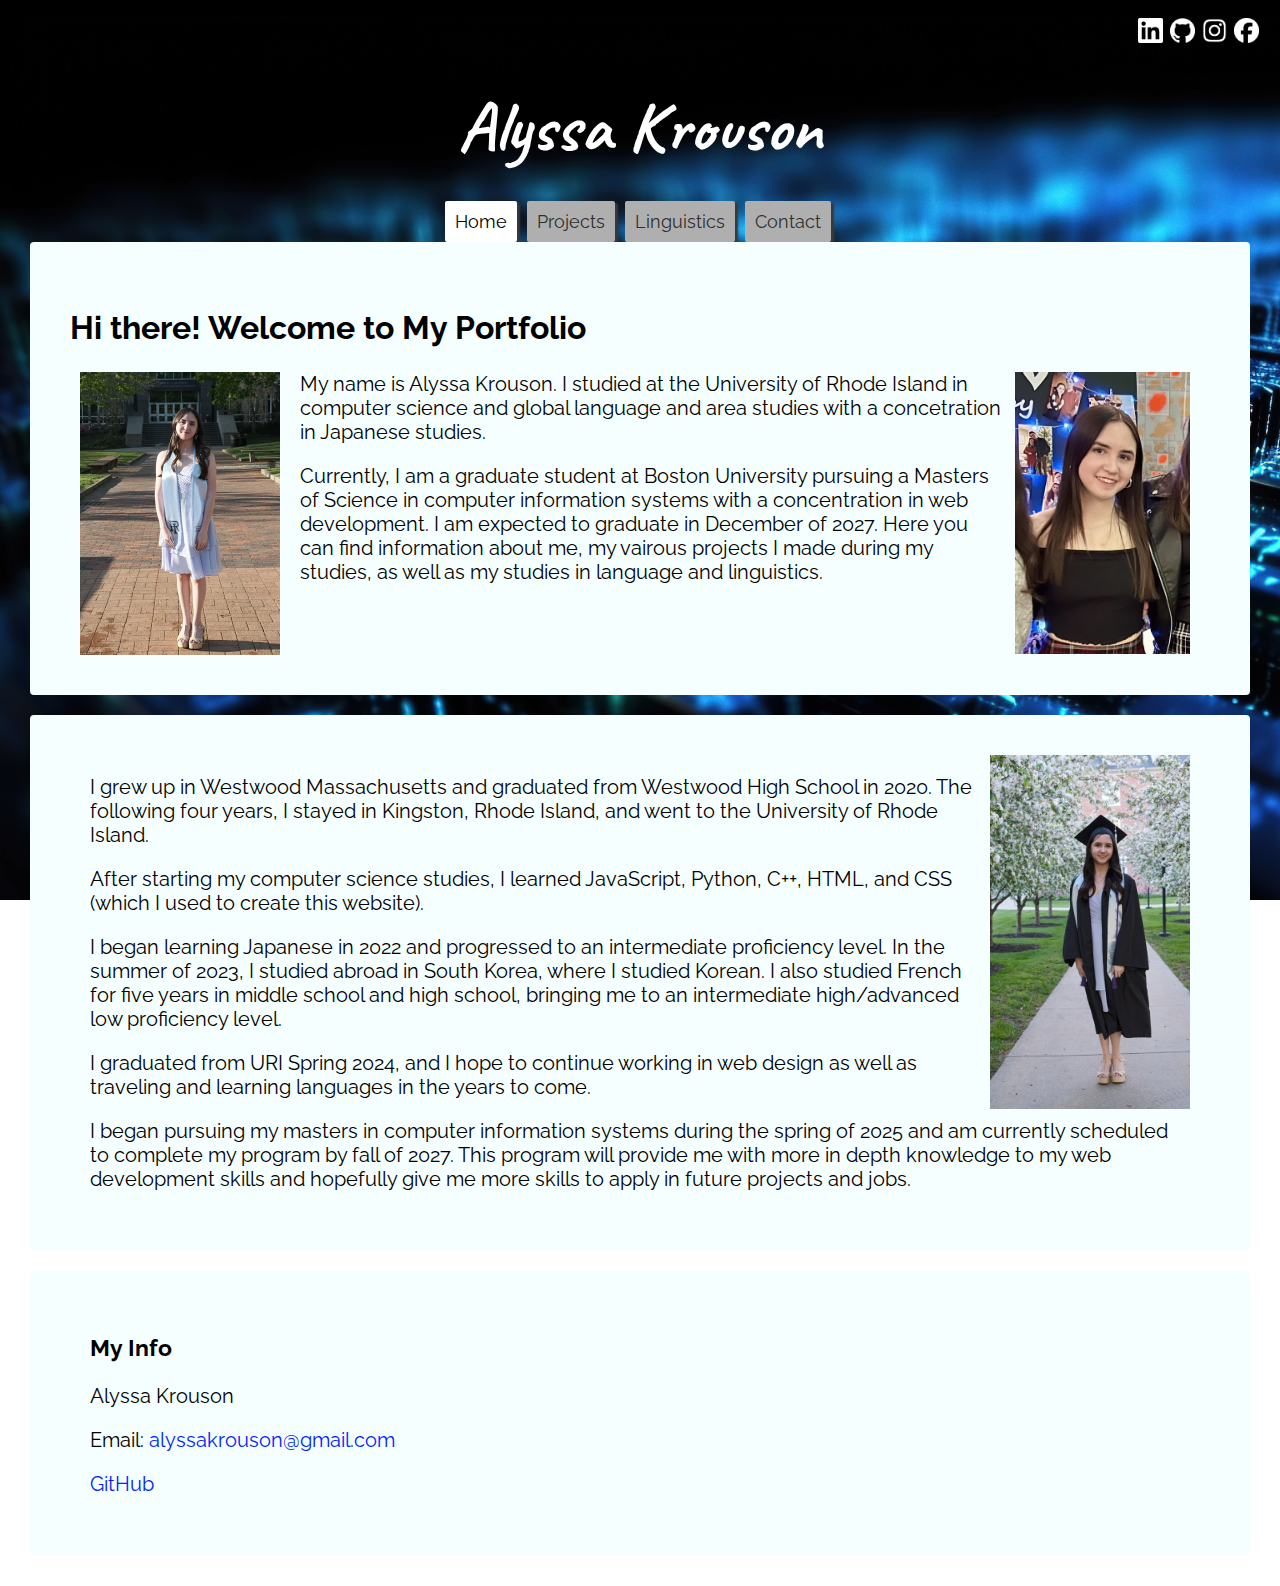
<file: index.html>
<!DOCTYPE html>
<html lang="en">
    <head> <title>Alyssa Krouson</title> 
        <meta charset="UTF-8">
        <link href="styles/style.css" type="text/css" rel="stylesheet">
        <link rel="preconnect" href="https://fonts.googleapis.com">
        <link rel="preconnect" href="https://fonts.gstatic.com" crossorigin>
        <link href="https://fonts.googleapis.com/css2?family=Raleway:ital,wght@0,100..900;1,100..900&display=swap" rel="stylesheet">
        <link href="https://fonts.googleapis.com/css2?family=Caveat:wght@400..700&family=Raleway:ital,wght@0,100..900;1,100..900&family=Work+Sans:ital,wght@0,100..900;1,100..900&display=swap" rel="stylesheet">
        <meta name="viewport" content="width=device-width, initial-scale=1.0">
        <link rel="icon" type="image/x-icon" href="images/icon.ico">

        <meta name="description"
            content="Alyssa Krouson's Website">
        <meta name="keywords"
            content="Alyssa Krouson">
        <meta name="robots"
            content="nofollow">
        <meta name="author"
            content="Alyssa Krouson">
    </head>

    <body>
        <!--Socials-->
        <div class="icons">
            <a href="https://www.linkedin.com/in/alyssa-krouson-7a2555236/" target="_blank"> <img src="images/linkedin.png" alt="Linkedin" width="25"></a>
            <a href="https://github.com/alyssakrouson" target="_blank"> <img src="images/github.png" alt="GitHub" width="25"></a>
            <a href="https://www.instagram.com/alyssa_krouson/" target="_blank"> <img src="images/insta.png" alt="Instagram" width="25"></a>
            <a href="https://www.facebook.com/alyssa.krouson/" target="_blank"> <img src="images/facebook.png" alt="Facebook" width="25"></a>  
        </div>
        <br>

        <div class="header"> <!--Header-->
            <h1 id="name">Alyssa Krouson</h1>
            
            <nav class = "navbar">
                <a href="index.html"> Home</a>
                <a href="projects.html"> Projects</a>
                <a href="linguistics.html"> Linguistics</a>
                <a href="contact.html"> Contact</a>
            </nav>
        </div> <!--End Header-->

        <div class="content"> <!--Main-->
            <h2 id = "greeting">Hi there! Welcome to My Portfolio</h2>
            <img  class="float-left" src="images/grad.jpeg" alt="Gradpic" width="200"> 
            <img  class="float-right" src="images/alyssa.jpg" alt="AlyssaKrouson" width="175"> 
            <p>My name is Alyssa Krouson. I studied at the University of Rhode Island in computer science and global language and area studies with a concetration in Japanese studies.</p>
            <p>Currently, I am a graduate student at Boston University pursuing a Masters of Science in computer information systems with a concentration in web development. I am expected to graduate in December of 2027.
                Here you can find information about me, my vairous projects I made during my studies, as well as my studies in language and linguistics.
            </p>
            
        </div> 

        <div class = "content">
            <img  class="float-right" src="images/gradwithcap.jpeg" alt="GradPicCap" width="200">
            <p>I grew up in Westwood Massachusetts and graduated from Westwood High School in 2020.
                The following four years, I stayed in Kingston, Rhode Island, and went to the University of Rhode Island.
            </p>  
            <p>After starting my computer science studies, I learned JavaScript, Python, C++, HTML, and CSS (which I used to create this website).</p>  
            
            <p>I began learning Japanese in 2022 and progressed to an intermediate proficiency level.
                In the summer of 2023, I studied abroad in South Korea, where I studied Korean.
                I also studied French for five years in middle school and high school, bringing me to an intermediate high/advanced low proficiency level.
            </p>
            <p>I graduated from URI Spring 2024, and I hope to continue working in web design as well as traveling and learning languages in the years to come.</p>
            
            <p>I began pursuing my masters in computer information systems during the spring of 2025 and am currently scheduled to complete my program by fall of 2027. 
                This program will provide me with more in depth knowledge to my web development skills and hopefully give me more skills to apply in future projects and jobs.</p>
            
        </div> 

        <div class = "content">
            <h3>My Info</h3>
            <p>Alyssa Krouson</p>
            <p>Email:<a href="mailto:alyssakrouson@gmail.com" id = "email"> alyssakrouson@gmail.com</a></p>
            <p><a href="https://github.com/alyssakrouson" target="_blank">GitHub</a></p> 
        </div> 
        <!--Main End-->

        <script src="scripts/index.js"></script>
    </body>


</html>
</file>
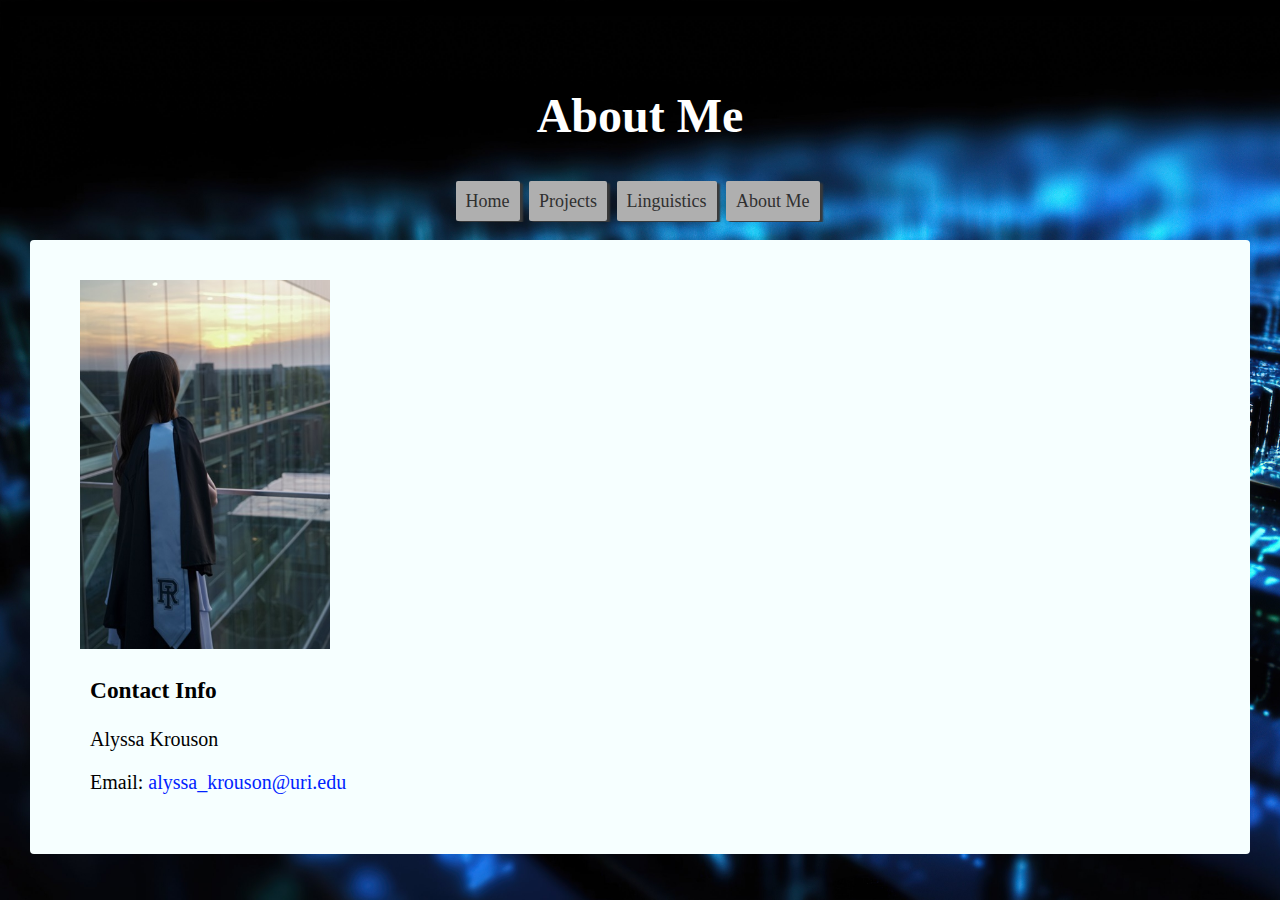
<file: about.html>
<!DOCTYPE html>
<html>
    <head> <title>Alyssa Krouson Profile</title> 
        <meta charset="UTF-8">
        <link href="styles/style.css" type="text/css" rel="stylesheet">
        <link rel="stylesheet" href="https://fonts.googleapis.com/css?family=Indie%20Flower">
        <link rel="stylesheet" href="https://fonts.googleapis.com/css?family=Playpen%20Sans">
        <meta name="viewport" content="width=device-width, initial-scale=1.0">
        <link rel="icon" type="image/x-icon" href="images/soob.ico">

        <meta name="description"
            content="Alyssa Krouson's website">
        <meta name="keywords"
            content="Alyssa Krouson">
        <meta name="robots"
            content="nofollow">
        <meta name="author"
            content="Alyssa Krouson">
    </head>

    <body>
        <div class="header"> <!--Header-->
            <h1>About Me</h1>
            
            <div class = "navbar">
                <a href="index.html"> Home</a>
                <a href="projects.html"> Projects</a>
                <a href="linguistics.html"> Linguistics</a>
                <a href="about.html"> About Me</a>
                
            </div>
        </div> <!--End Header-->
        <br>

        <div class="content"> <!--Main-->
            <img  id="float-right" src="images/stole.jpeg" alt="GradStole" width="250"> 

            <h3>Contact Info</h3>
            <p>Alyssa Krouson</p>
            <p class = "links">Email:<a href="mailto:alyssa_krouson@uri.edu" id = "email"> alyssa_krouson@uri.edu</a></p>            
        </div> 

        <!--Main End-->

        <!--<script src="scripts/index.js"></script>-->
    </body>


</html>
</file>
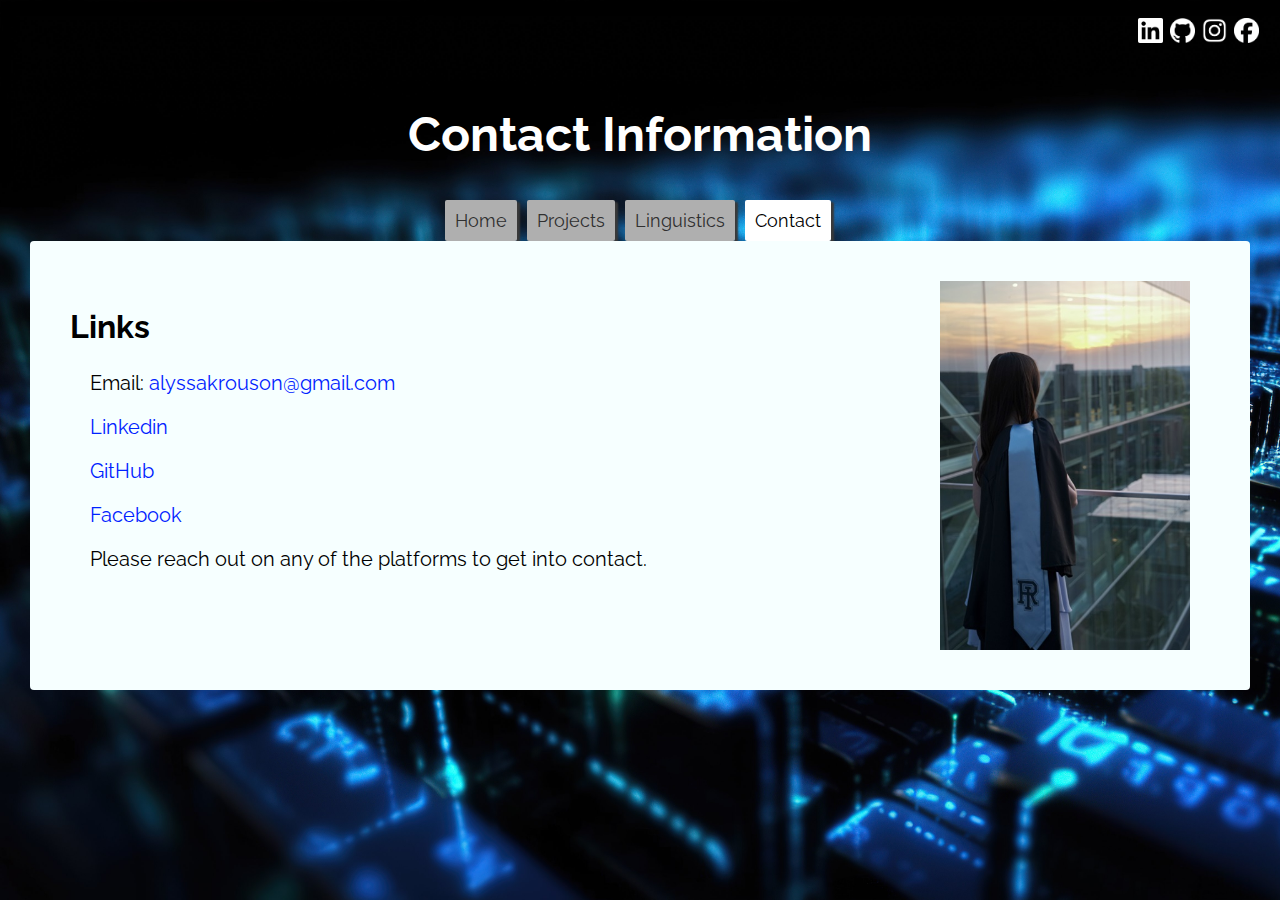
<file: contact.html>
<!DOCTYPE html>
<html lang="en">
    <head> <title>Contact Information</title> 
        <meta charset="UTF-8">
        <link href="styles/style.css" type="text/css" rel="stylesheet">
        <link rel="preconnect" href="https://fonts.gstatic.com" crossorigin>
        <link href="https://fonts.googleapis.com/css2?family=Raleway:ital,wght@0,100..900;1,100..900&display=swap" rel="stylesheet">
        <link href="https://fonts.googleapis.com/css2?family=Caveat:wght@400..700&family=Raleway:ital,wght@0,100..900;1,100..900&family=Work+Sans:ital,wght@0,100..900;1,100..900&display=swap" rel="stylesheet">
        <meta name="viewport" content="width=device-width, initial-scale=1.0">
        <link rel="icon" type="image/x-icon" href="images/icon.ico">

        <meta name="description"
            content="Alyssa Krouson's website">
        <meta name="keywords"
            content="Alyssa Krouson">
        <meta name="robots"
            content="nofollow">
        <meta name="author"
            content="Alyssa Krouson">
    </head>

    <body>
        <!--Socials-->
        <div class="icons">
            <a href="https://www.linkedin.com/in/alyssa-krouson-7a2555236/" target="_blank"> <img src="images/linkedin.png" alt="Linkedin" width="25"></a>
            <a href="https://github.com/alyssakrouson" target="_blank"> <img src="images/github.png" alt="GitHub" width="25"></a>
            <a href="https://www.instagram.com/alyssa_krouson/" target="_blank"> <img src="images/insta.png" alt="Instagram" width="25"></a>
            <a href="https://www.facebook.com/alyssa.krouson/" target="_blank"> <img src="images/facebook.png" alt="Facebook" width="25"></a>  
        </div>
        <br>

        <div class="header"> <!--Header-->
            <h1>Contact Information</h1>
            
            <nav class = "navbar">
                <a href="index.html"> Home</a>
                <a href="projects.html"> Projects</a>
                <a href="linguistics.html"> Linguistics</a>
                <a href="contact.html"> Contact</a>
                
            </nav>
        </div> <!--End Header-->

        <div class="content"> <!--Main-->
            <img  class="float-right" src="images/stole.jpeg" alt="GradStole" width="250"> 

            <h2>Links</h2>
            <p>Email:<a href="mailto:alyssakrouson@gmail.com" id = "email"> alyssakrouson@gmail.com</a> </p>
            <p><a href="https://www.linkedin.com/in/alyssa-krouson-7a2555236/" target="_blank"> Linkedin</a> </p>
            <p><a href="https://github.com/alyssakrouson" target="_blank">GitHub</a></p> 
            <p><a href="https://www.facebook.com/alyssa.krouson/" target="_blank">Facebook</a></p> 
            <p>Please reach out on any of the platforms to get into contact.</p>           

        </div> 

        <!--Main End-->

        <script src="scripts/index.js"></script>
    </body>


</html>
</file>
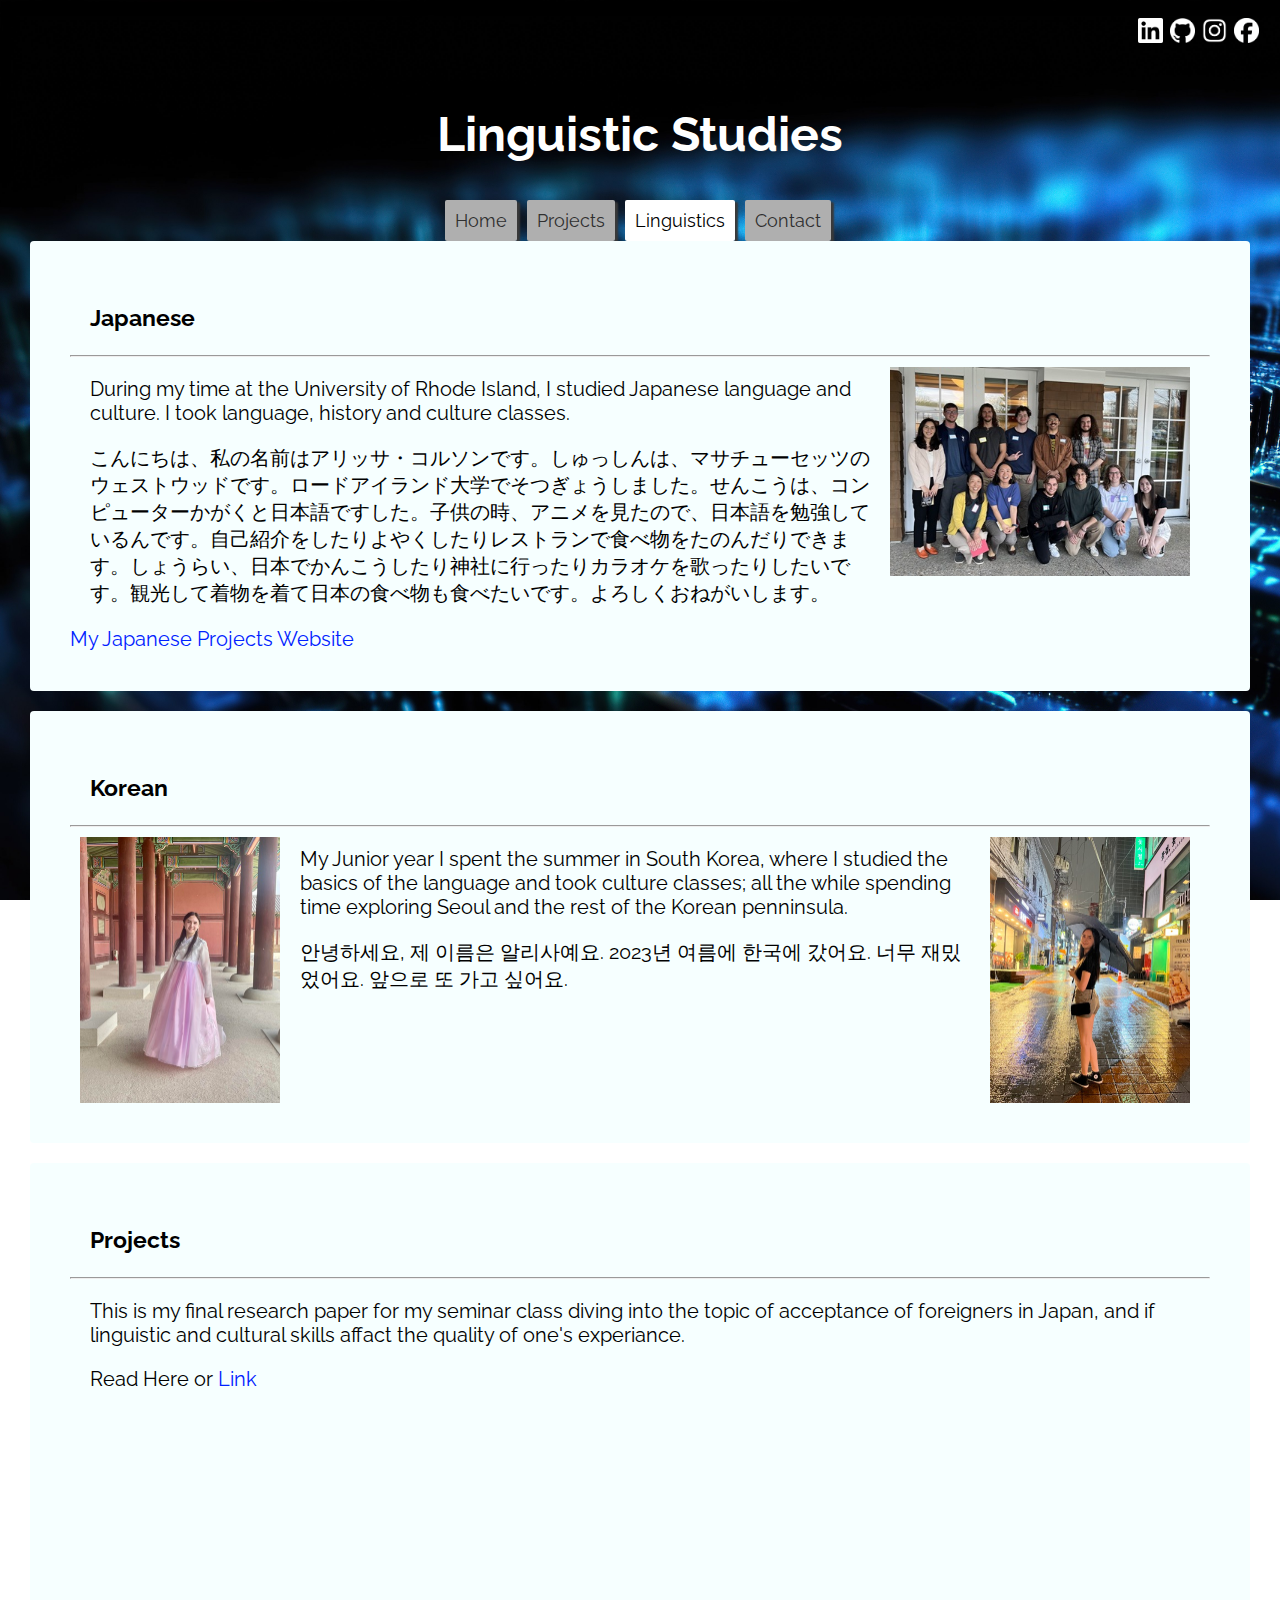
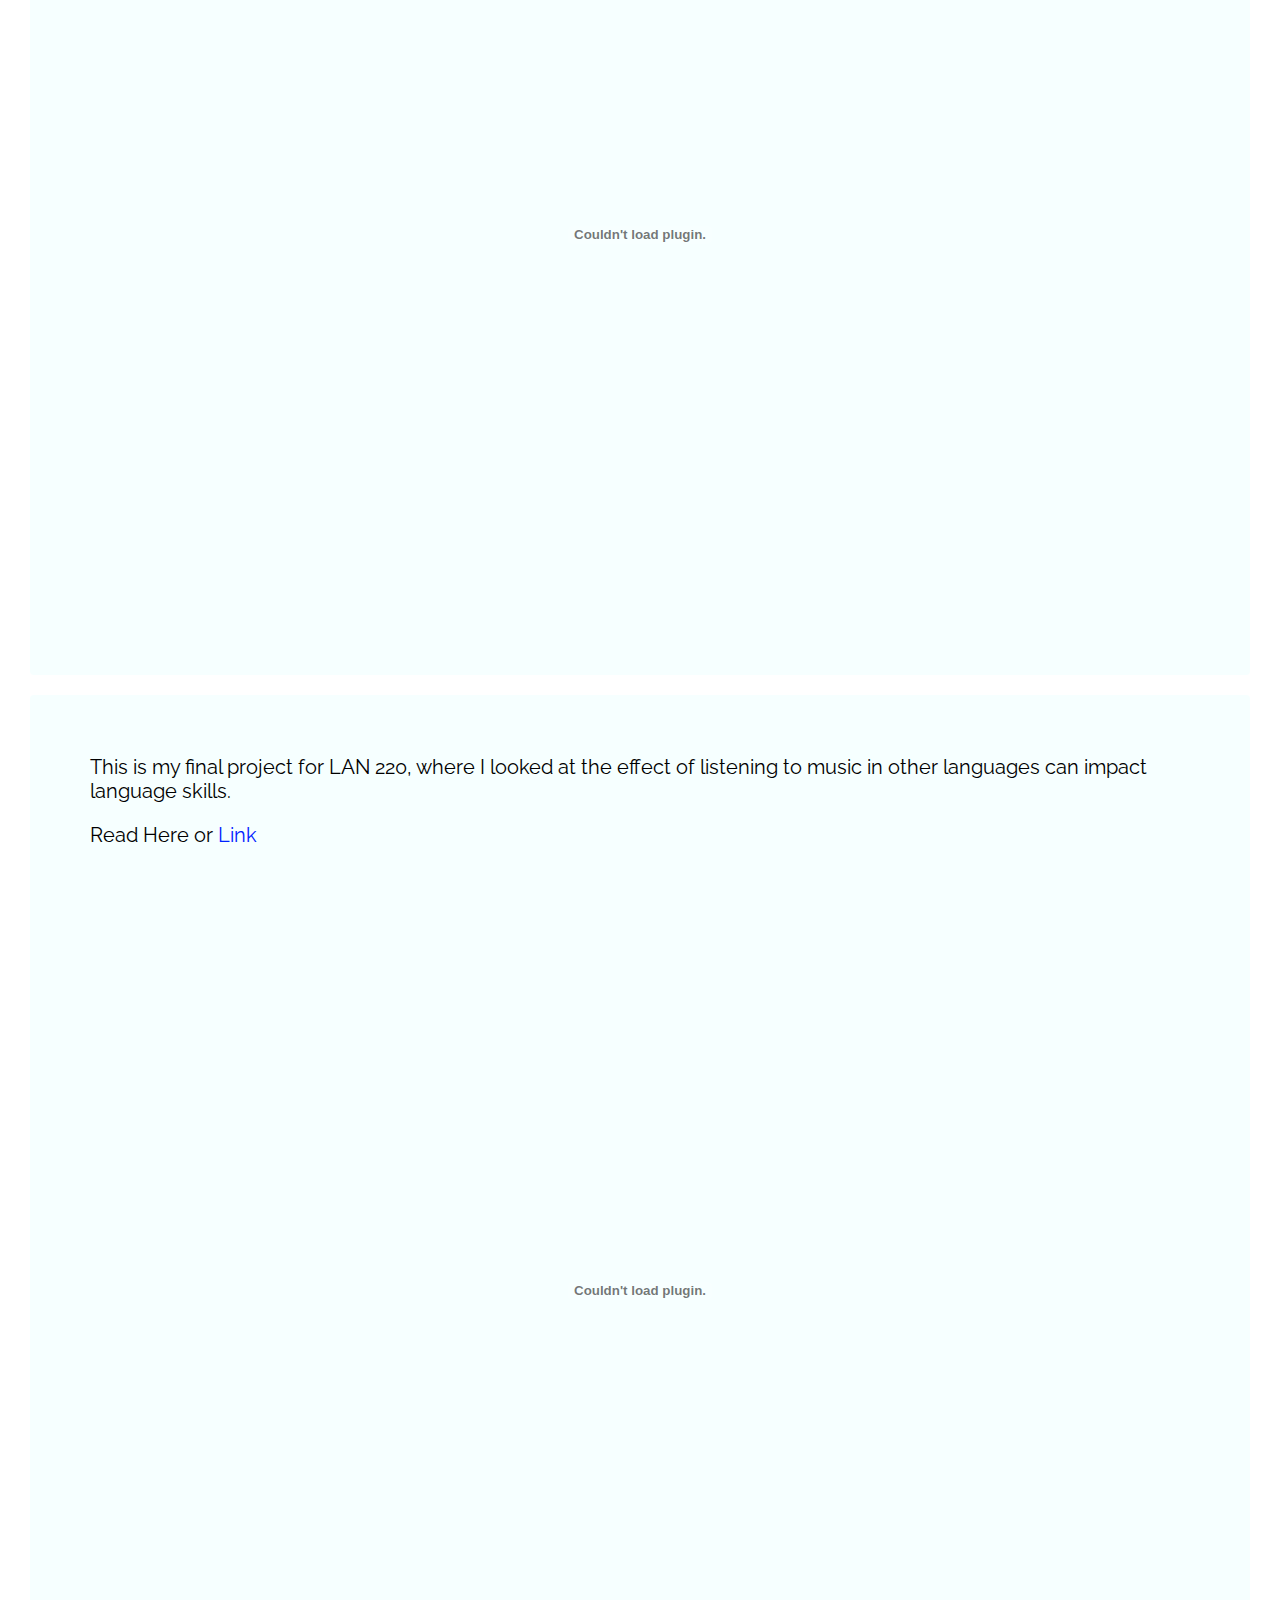
<file: linguistics.html>
<!DOCTYPE html>
<html lang="en">
    <head> <title>Linguistics</title> 
        <meta charset="UTF-8">
        <link href="styles/style.css" type="text/css" rel="stylesheet">
        <link rel="preconnect" href="https://fonts.gstatic.com" crossorigin>
        <link href="https://fonts.googleapis.com/css2?family=Raleway:ital,wght@0,100..900;1,100..900&display=swap" rel="stylesheet">
        <link href="https://fonts.googleapis.com/css2?family=Caveat:wght@400..700&family=Raleway:ital,wght@0,100..900;1,100..900&family=Work+Sans:ital,wght@0,100..900;1,100..900&display=swap" rel="stylesheet">
        <meta name="viewport" content="width=device-width, initial-scale=1.0">
        <link rel="icon" type="image/x-icon" href="images/icon.ico">

        <meta name="description"
            content="Alyssa Krouson's website">
        <meta name="keywords"
            content="Alyssa Krouson">
        <meta name="robots"
            content="nofollow">
        <meta name="author"
            content="Alyssa Krouson">
    </head>

    <body>
        <!--Socials-->
        <div class="icons">
            <a href="https://www.linkedin.com/in/alyssa-krouson-7a2555236/" target="_blank"> <img src="images/linkedin.png" alt="Linkedin" width="25"></a>
            <a href="https://github.com/alyssakrouson" target="_blank"> <img src="images/github.png" alt="GitHub" width="25"></a>
            <a href="https://www.instagram.com/alyssa_krouson/" target="_blank"> <img src="images/insta.png" alt="Instagram" width="25"></a>
            <a href="https://www.facebook.com/alyssa.krouson/" target="_blank"> <img src="images/facebook.png" alt="Facebook" width="25"></a>  
        </div>
        <br>

        <div class="header"> <!--Header-->
            <h1>Linguistic Studies</h1>
            
            <nav class = "navbar">
                <a href="index.html"> Home</a>
                <a href="projects.html"> Projects</a>
                <a href="linguistics.html"> Linguistics</a>
                <a href="contact.html"> Contact</a>
                
            </nav>
        </div> <!--End Header-->

        <div class="content"> <!--Main-->
            <h3>Japanese</h3>
            <hr>
            
            <img  class="float-right" src="images/jpn.jpg" alt="JapaneseClass" width="300">
            <p> During my time at the University of Rhode Island, I studied Japanese language and culture. I took language, history and culture classes.</p>

            <p>こんにちは、私の名前はアリッサ・コルソンです。しゅっしんは、マサチューセッツのウェストウッドです。ロードアイランド大学でそつぎょうしました。せんこうは、コンピューターかがくと日本語ですした。子供の時、アニメを見たので、日本語を勉強しているんです。自己紹介をしたりよやくしたりレストランで食べ物をたのんだりできます。しょうらい、日本でかんこうしたり神社に行ったりカラオケを歌ったりしたいです。観光して着物を着て日本の食べ物も食べたいです。よろしくおねがいします。</p>
            
            <a href="https://sites.google.com/uri.edu/akrousonjpn101/%E3%81%98%E3%81%93%E3%81%97%E3%82%87%E3%81%86%E3%81%8B%E3%81%84" target="_blank">My Japanese Projects Website</a>
        </div> 

        <div class="content"> 
            <h3>Korean</h3>
            <hr>
            
            <img  class="float-left" src="images/korea.jpg" alt="MeInKorea" width="200">
            <img  class="float-right" src="images/rain.JPG" alt="MeInTheRain" width="200">

            <p>My Junior year I spent the summer in South Korea, where I studied the basics of the language and took culture classes; all the while spending time exploring Seoul and the rest of the Korean penninsula.</p> 
            <p>안녕하세요, 제 이름은 알리사예요. 2023년 여름에 한국에 갔어요. 너무 재밌었어요. 앞으로 또 가고 싶어요.</p>
        </div>

        <div class="content"> 
            <h3>Projects</h3>
            <hr>
            <p>This is my final research paper for my seminar class diving into the topic of acceptance of foreigners in Japan, and if linguistic and cultural skills affact the quality of one's experiance.</p>
            <p>Read Here or <a href="https://drive.google.com/file/d/1B4jvPbrSuEb93OULxRYgTTbeecCD0HhB/view?usp=sharing" target="_blank">Link</a></p>
            <br>
            <embed class="center" src="pdf/FinalProject.pdf" width="800" height="800">    
        </div>

        <div class="content"> 
            <p>This is my final project for LAN 220, where I looked at the effect of listening to music in other languages can impact language skills.</p>
            <p>Read Here or <a href="https://drive.google.com/file/d/1NEGBE5jzRFINklWzMzWjrwcgqJgQ2nVM/view?usp=sharing" target="_blank">Link</a></p>
            <br>
            <embed class="center" src="pdf/LAN220FinalProject.pdf" width="800" height="800">    
        </div>

        <!--Main End-->

        <script src="scripts/index.js"></script>
    </body>


</html>
</file>
<file: styles/style.css>
html {
    scroll-behavior: smooth;
}

body {
    background-image: url(../images/background.jpg);
    background-repeat: no-repeat;
    background-attachment: fixed;
    background-size: cover;
    margin: 30px 30px 30px 30px;
}

.icons {
    margin-top: -12px;
    margin-right: -12px;
    float: right;
}
.icons a {
    padding-right: 3px;
}

.header {
    border-radius: 4px;
    padding: 10px;
    overflow: hidden;
    color: rgb(255, 255, 255);
    font-family: Raleway;
    font-size: 24px;
    float: none;
    display: block;
    margin-left: auto;
    margin-right: auto;
    text-align: center;
}
.header h1 {
    margin-top: 48px;
    margin-bottom: 48px;
}

#name {
    margin-top: 25px;
    margin-bottom: 40px;
    font-family: Caveat;
    font-size: 70px;
}

/*Navigation bar section*/
.navbar {
    font-size: 18px;
    font-family: Raleway;
    color: black;
    float: none;
    display: block;
    margin-left: auto;
    margin-right: auto;
    text-align: center;

}
.navbar a {
    padding: 10px;
    text-decoration: none;
    margin-right: 5px;

    background-color: rgb(175, 175, 175);
    color: rgb(48, 48, 48);
    box-shadow: 3px 2px 2px rgb(57, 57, 57);
    border-radius: 2px;
}
.navbar a:hover {
    background-color: rgb(128, 128, 128);
    color: white;
}

/*Main content*/
.content {
    background-color: rgb(246, 255, 255);
    border-radius: 4px;
    padding: 40px;
    display:block;
    float: none;
    overflow: hidden;
    margin-bottom: 20px;
    font-family: Raleway;
    font-size: 20px;
    color: black;
}

.content p {
    font-family: Raleway;
    font-size: 20px;
    padding-left: 20px;
    padding-right: 20px;
}

.content h2 {
    font-family: Raleway;
    font-size: 32px;
}
.content h3 {
    padding-left: 20px;
    padding-right: 20px;
}
.content a {
    text-decoration: none;
    color: rgb(0, 34, 255);
}
.content a:hover {
    color: rgb(31, 16, 145);
}
.content img {
    margin-right: 20px;  
    margin-left: 10px; 
}

/*Anything to center/left/right*/
.center {
    float: none;
    display: block;
    margin-left: auto;
    margin-right: auto;
    text-align: center;
}
.center img{
    float: none;
    display: block;
    margin-left: auto;
    margin-right: auto;
}
.float-left {
    float: left;
}
.float-right {
    float: right;
    font-size: 18px;
}
#center {
    float: none;
    display: block;
    margin-left: auto;
    margin-right: auto;
}

/*left/right*/

/*Make side nav bar*/
.main {
    float: right;
    width: 77%;
}
.side-bar {
    float: left;
    width: 21%;
}
.side-bar .content div {
    font-size: 18px;
    line-height: 25px;
    width: 100%;
}


@media only screen and (max-width: 600px) {
    body {
        margin: 25px;
    }
    .header {
        float: none;
        display: block;
        text-align: left;
        font-size: 18px;
    }
    .header h1 {
        margin-top: 10px;
        margin-bottom: 10px;
    }
    .navbar {
        float: none;
        display: block;
        text-align: left;
        width: 100%;
    }
    .navbar a {
        float: none;
        display: block;
        text-align: center;
        padding: 5px;
        margin: 6px;
    }
    #name {
        margin: 25px;
        font-family: Caveat;
        font-size: 40px;
    }
    .content {
        float: none;
        display: block;
        text-align: left;
        padding-left: 15px;
        padding-right: 15px;
    }
    .content h2 {
        font-size: 25px;
        padding-left: 15px;
        padding-right: 15px;
    }
    .content h3 {
        padding-left: 15px;
        padding-right: 15px;
    }
    .content a {
        font-size: 18px;
    }
    .content p {
        font-size: 18px;
    }
    .content img {
        max-width: 75%;
        height: auto;
        padding-top: 8px;
    }
    .content embed {
        max-width: 90%;
        height: 600px;
    }
    .float-right {
        float: none;
        display: block;
        text-align: left;
        width: 90%;
    }
    .main {
        float: none;
        width: 100%;
        height: auto;
        font-size: 24px;
    }
    .side-bar {
        float: none;
        width: 100%;
        height: auto;
    }
    .side-bar .content div {
        width: 100%;
        font-size: 24px;
        text-align: center;
    }
    .project {
        overflow: scroll;
        width: 100%;
    }
  }
</file>
